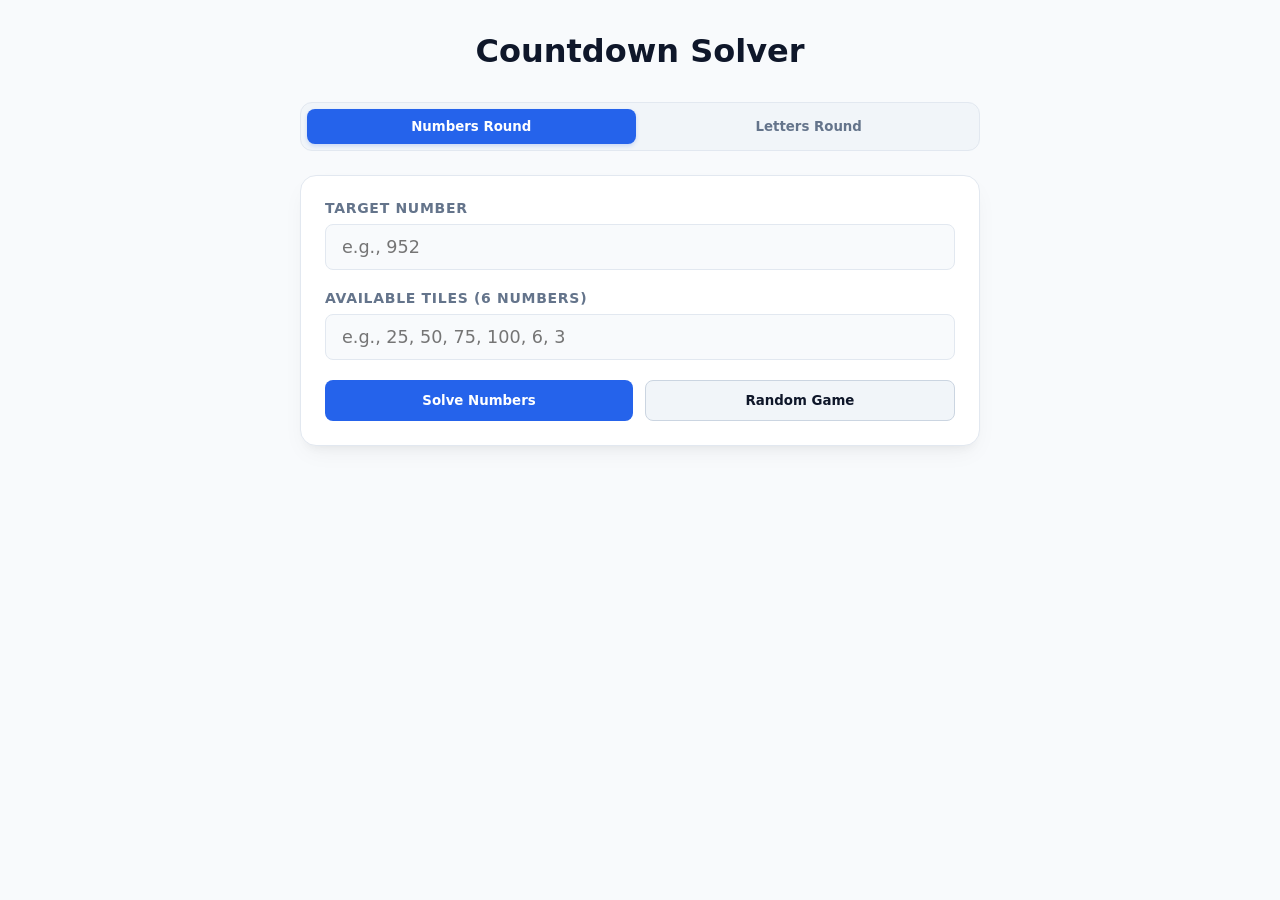
<file: index.html>
<!DOCTYPE html>
<html lang="en">
<head>
  <meta charset="UTF-8">
  <meta name="viewport" content="width=device-width, initial-scale=1.0">
  <title>Countdown Toolkit Solver</title>
  <style>
    :root {
      --bg: #f8fafc;
      --card-bg: #ffffff;
      --accent: #2563eb;
      --accent-hover: #1d4ed8;
      --text: #0f172a;
      --text-muted: #64748b;
      --border: #e2e8f0;
      --tile-bg: #eff6ff;
      --step-bg: #f1f5f9;
      --shadow: 0 10px 25px -5px rgba(0, 0, 0, 0.05), 0 8px 10px -6px rgba(0, 0, 0, 0.05);
    }

    * {
      box-sizing: border-box;
      margin: 0;
      padding: 0;
      font-family: system-ui, -apple-system, BlinkMacSystemFont, 'Segoe UI', Roboto, sans-serif;
    }

    body {
      background-color: var(--bg);
      color: var(--text);
      display: flex;
      justify-content: center;
      min-height: 100vh;
      padding: 2rem 1rem;
    }

    .container {
      width: 100%;
      max-width: 680px;
    }

    header {
      text-align: center;
      margin-bottom: 2rem;
    }

    h1 {
      font-size: 2rem;
      font-weight: 700;
      color: var(--text);
      margin-bottom: 0.5rem;
    }

    .tabs {
      display: flex;
      gap: 0.5rem;
      background: #f1f5f9;
      padding: 0.35rem;
      border-radius: 12px;
      margin-bottom: 1.5rem;
      border: 1px solid var(--border);
    }

    .tab-btn {
      flex: 1;
      padding: 0.65rem;
      border: none;
      background: transparent;
      color: var(--text-muted);
      font-weight: 600;
      border-radius: 8px;
      cursor: pointer;
      transition: all 0.2s;
    }

    .tab-btn.active {
      background: var(--accent);
      color: #ffffff;
      box-shadow: 0 2px 4px rgba(37, 99, 235, 0.2);
    }

    .panel {
      display: none;
      background: var(--card-bg);
      padding: 1.5rem;
      border-radius: 16px;
      border: 1px solid var(--border);
      box-shadow: var(--shadow);
    }

    .panel.active {
      display: block;
    }

    .form-group {
      margin-bottom: 1.25rem;
    }

    label {
      display: block;
      font-size: 0.875rem;
      font-weight: 600;
      color: var(--text-muted);
      margin-bottom: 0.5rem;
      text-transform: uppercase;
      letter-spacing: 0.05em;
    }

    input[type="text"] {
      width: 100%;
      padding: 0.75rem 1rem;
      background: #f8fafc;
      border: 1px solid var(--border);
      border-radius: 8px;
      color: var(--text);
      font-size: 1.1rem;
      outline: none;
      transition: border-color 0.2s, box-shadow 0.2s;
    }

    input[type="text"]:focus {
      border-color: var(--accent);
      box-shadow: 0 0 0 3px rgba(37, 99, 235, 0.15);
      background: #ffffff;
    }

    .actions {
      display: flex;
      gap: 0.75rem;
      margin-top: 1rem;
    }

    button.btn {
      flex: 1;
      padding: 0.75rem 1.25rem;
      background: var(--accent);
      color: #ffffff;
      border: none;
      border-radius: 8px;
      font-weight: 700;
      cursor: pointer;
      transition: background 0.2s;
    }

    button.btn:hover {
      background: var(--accent-hover);
    }

    button.btn-secondary {
      background: #f1f5f9;
      color: var(--text);
      border: 1px solid #cbd5e1;
    }

    button.btn-secondary:hover {
      background: #e2e8f0;
    }

    .results {
      margin-top: 1.5rem;
      padding-top: 1.5rem;
      border-top: 1px solid var(--border);
    }

    .step-list {
      list-style: none;
      display: flex;
      flex-direction: column;
      gap: 0.5rem;
    }

    .step-item {
      background: var(--step-bg);
      padding: 0.65rem 1rem;
      border-radius: 6px;
      font-family: ui-monospace, SFMono-Regular, Menlo, Monaco, Consolas, monospace;
      font-size: 1rem;
      border-left: 4px solid var(--accent);
      color: var(--text);
      border-top: 1px solid var(--border);
      border-right: 1px solid var(--border);
      border-bottom: 1px solid var(--border);
    }

    .word-grid {
      display: grid;
      grid-template-columns: repeat(auto-fill, minmax(120px, 1fr));
      gap: 0.5rem;
      margin-top: 0.5rem;
    }

    .word-badge {
      background: var(--step-bg);
      padding: 0.5rem;
      border-radius: 6px;
      text-align: center;
      font-weight: 600;
      letter-spacing: 0.05em;
      border: 1px solid var(--border);
      color: var(--text);
    }

    .badge-length {
      font-size: 0.75rem;
      color: var(--accent);
      margin-left: 0.25rem;
    }

    .loader {
      display: inline-block;
      width: 1rem;
      height: 1rem;
      border: 2px solid #ffffff;
      border-radius: 50%;
      border-top-color: transparent;
      animation: spin 0.8s linear infinite;
    }

    @keyframes spin {
      to { transform: rotate(360deg); }
    }
  </style>
</head>
<body>

<div class="container">
  <header>
    <h1>Countdown Solver</h1>
  </header>

  <div class="tabs">
    <button class="tab-btn active" onclick="switchTab('numbers')">Numbers Round</button>
    <button class="tab-btn" onclick="switchTab('letters')">Letters Round</button>
  </div>

  <!-- NUMBERS PANEL -->
  <div id="numbers-panel" class="panel active">
    <form id="numbers-form">
      <div class="form-group">
        <label for="target">Target Number</label>
        <input type="text" id="target" placeholder="e.g., 952" required pattern="\d+">
      </div>
      <div class="form-group">
        <label for="numbers">Available Tiles (6 Numbers)</label>
        <input type="text" id="numbers" placeholder="e.g., 25, 50, 75, 100, 6, 3" required>
      </div>
      <div class="actions">
        <button type="submit" class="btn">Solve Numbers</button>
        <button type="button" class="btn btn-secondary" onclick="generateRandomNumbers()">Random Game</button>
      </div>
    </form>
    <div id="numbers-results" class="results" style="display: none;"></div>
  </div>

  <!-- LETTERS PANEL -->
  <div id="letters-panel" class="panel">
    <form id="letters-form">
      <div class="form-group">
        <label for="letters">Letters (up to 9)</label>
        <input type="text" id="letters" placeholder="e.g., KTREAOPIN" maxlength="12" required>
      </div>
      <div class="actions">
        <button type="submit" class="btn" id="letters-btn">Find Anagrams</button>
      </div>
    </form>
    <div id="letters-results" class="results" style="display: none;"></div>
  </div>
</div>

<script>
  // Tab Switching
  function switchTab(tab) {
    document.querySelectorAll('.tab-btn').forEach(btn => btn.classList.remove('active'));
    document.querySelectorAll('.panel').forEach(p => p.classList.remove('active'));
    
    if (tab === 'numbers') {
      document.querySelectorAll('.tab-btn')[0].classList.add('active');
      document.getElementById('numbers-panel').classList.add('active');
    } else {
      document.querySelectorAll('.tab-btn')[1].classList.add('active');
      document.getElementById('letters-panel').classList.add('active');
    }
  }

  // NUMBERS SOLVER (Pairwise Expression Tree Search)
  function solveCountdownNumbers(target, numbers) {
    let bestMatch = null;
    let closestDiff = Infinity;

    function search(items) {
      for (const item of items) {
        const diff = Math.abs(item.val - target);
        if (diff < closestDiff) {
          closestDiff = diff;
          bestMatch = item;
          if (diff === 0) return true; // Exact solution found
        }
      }

      if (items.length <= 1) return false;

      for (let i = 0; i < items.length; i++) {
        for (let j = i + 1; j < items.length; j++) {
          const a = items[i];
          const b = items[j];
          const remaining = items.filter((_, idx) => idx !== i && idx !== j);

          const ops = [];
          
          // Addition
          ops.push({ val: a.val + b.val, step: `${a.val} + ${b.val} = ${a.val + b.val}` });
          
          // Subtraction (positive results only)
          if (a.val > b.val) ops.push({ val: a.val - b.val, step: `${a.val} - ${b.val} = ${a.val - b.val}` });
          if (b.val > a.val) ops.push({ val: b.val - a.val, step: `${b.val} - ${a.val} = ${b.val - a.val}` });

          // Multiplication (prune identity 1)
          if (a.val !== 1 && b.val !== 1) {
            ops.push({ val: a.val * b.val, step: `${a.val} × ${b.val} = ${a.val * b.val}` });
          }

          // Division (exact integers only, prune identity 1)
          if (b.val !== 1 && b.val !== 0 && a.val % b.val === 0) {
            ops.push({ val: a.val / b.val, step: `${a.val} / ${b.val} = ${a.val / b.val}` });
          }
          if (a.val !== 1 && a.val !== 0 && b.val % a.val === 0) {
            ops.push({ val: b.val / a.val, step: `${b.val} / ${a.val} = ${b.val / a.val}` });
          }

          for (const op of ops) {
            const nextItem = {
              val: op.val,
              steps: [...a.steps, ...b.steps, op.step]
            };
            if (search([nextItem, ...remaining])) return true;
          }
        }
      }
      return false;
    }

    const initialItems = numbers.map(n => ({ val: n, steps: [] }));
    search(initialItems);
    return { bestMatch, closestDiff };
  }

  // Handle Numbers Form Submit
  document.getElementById('numbers-form').addEventListener('submit', (e) => {
    e.preventDefault();
    const target = parseInt(document.getElementById('target').value, 10);
    const numbers = document.getElementById('numbers').value
      .split(/[\s,]+/)
      .map(n => parseInt(n.trim(), 10))
      .filter(n => !isNaN(n));

    const resultsDiv = document.getElementById('numbers-results');
    resultsDiv.style.display = 'block';

    const { bestMatch, closestDiff } = solveCountdownNumbers(target, numbers);

    if (!bestMatch || bestMatch.steps.length === 0) {
      if (numbers.includes(target)) {
        resultsDiv.innerHTML = `<h3 style="color: #059669;">Exact match! Target tile is already present.</h3>`;
      } else {
        resultsDiv.innerHTML = `<h3>No calculations possible.</h3>`;
      }
      return;
    }

    let html = closestDiff === 0 
      ? `<h3 style="color: #059669; margin-bottom: 0.75rem;">Exact Solution (${target}):</h3>` 
      : `<h3 style="color: #d97706; margin-bottom: 0.75rem;">Closest Match (${bestMatch.val}, off by ${closestDiff}):</h3>`;

    html += `<ul class="step-list">`;
    bestMatch.steps.forEach(s => {
      html += `<li class="step-item">${s}</li>`;
    });
    html += `</ul>`;

    resultsDiv.innerHTML = html;
    updateURLParams({ target, numbers: numbers.join(',') });
  });

  // Random Numbers Generator
  function generateRandomNumbers() {
    const large = [25, 50, 75, 100];
    const small = [1, 1, 2, 2, 3, 3, 4, 4, 5, 5, 6, 6, 7, 7, 8, 8, 9, 9, 10, 10];
    
    const selected = [];
    for (let i = 0; i < 2; i++) {
      const idx = Math.floor(Math.random() * large.length);
      selected.push(large.splice(idx, 1)[0]);
    }
    for (let i = 0; i < 4; i++) {
      const idx = Math.floor(Math.random() * small.length);
      selected.push(small.splice(idx, 1)[0]);
    }

    const target = Math.floor(Math.random() * 900) + 101;

    document.getElementById('target').value = target;
    document.getElementById('numbers').value = selected.join(', ');
  }

  // LETTERS ANAGRAM SOLVER
  let cachedDictionary = null;

  async function getDictionary() {
    if (cachedDictionary) return cachedDictionary;
    
    const response = await fetch('https://raw.githubusercontent.com/raun/Scrabble/master/words.txt');
    const text = await response.text();
    cachedDictionary = text.split(/\r?\n/).map(w => w.trim().toLowerCase()).filter(w => w.length >= 3);
    return cachedDictionary;
  }

  function getCharMap(str) {
    const map = {};
    for (const char of str.toLowerCase()) {
      map[char] = (map[char] || 0) + 1;
    }
    return map;
  }

  function canForm(wordMap, rackMap) {
    for (const char in wordMap) {
      if (!rackMap[char] || wordMap[char] > rackMap[char]) return false;
    }
    return true;
  }

  document.getElementById('letters-form').addEventListener('submit', async (e) => {
    e.preventDefault();
    const btn = document.getElementById('letters-btn');
    const input = document.getElementById('letters').value.trim().toLowerCase();
    const resultsDiv = document.getElementById('letters-results');

    btn.innerHTML = `<span class="loader"></span> Loading...`;
    btn.disabled = true;

    try {
      const dictionary = await getDictionary();
      const rackMap = getCharMap(input);

      const matches = [];
      for (const word of dictionary) {
        if (word.length <= input.length && canForm(getCharMap(word), rackMap)) {
          matches.push(word);
        }
      }

      matches.sort((a, b) => b.length - a.length || a.localeCompare(b));

      resultsDiv.style.display = 'block';
      if (matches.length === 0) {
        resultsDiv.innerHTML = `<h3>No anagrams found.</h3>`;
      } else {
        let html = `<h3 style="margin-bottom: 0.75rem;">Found ${matches.length} words:</h3><div class="word-grid">`;
        matches.slice(0, 60).forEach(w => {
          html += `<div class="word-badge">${w.toUpperCase()} <span class="badge-length">(${w.length})</span></div>`;
        });
        html += `</div>`;
        resultsDiv.innerHTML = html;
      }

      updateURLParams({ letters: input.toUpperCase() });
    } catch (err) {
      resultsDiv.style.display = 'block';
      resultsDiv.innerHTML = `<h3 style="color: #dc2626;">Error loading word list. Check network connection.</h3>`;
    } finally {
      btn.innerHTML = `Find Anagrams`;
      btn.disabled = false;
    }
  });

  // URL Parameter Handling
  function updateURLParams(params) {
    const url = new URL(window.location);
    Object.keys(params).forEach(k => url.searchParams.set(k, params[k]));
    window.history.replaceState({}, '', url);
  }

  function loadURLParams() {
    const params = new URLSearchParams(window.location.search);
    const target = params.get('target');
    const numbers = params.get('numbers');
    const letters = params.get('letters');

    if (target) document.getElementById('target').value = target;
    if (numbers) document.getElementById('numbers').value = numbers;
    if (letters) {
      document.getElementById('letters').value = letters;
      switchTab('letters');
    }
  }

  loadURLParams();
</script>
</body>
</html>
</file>
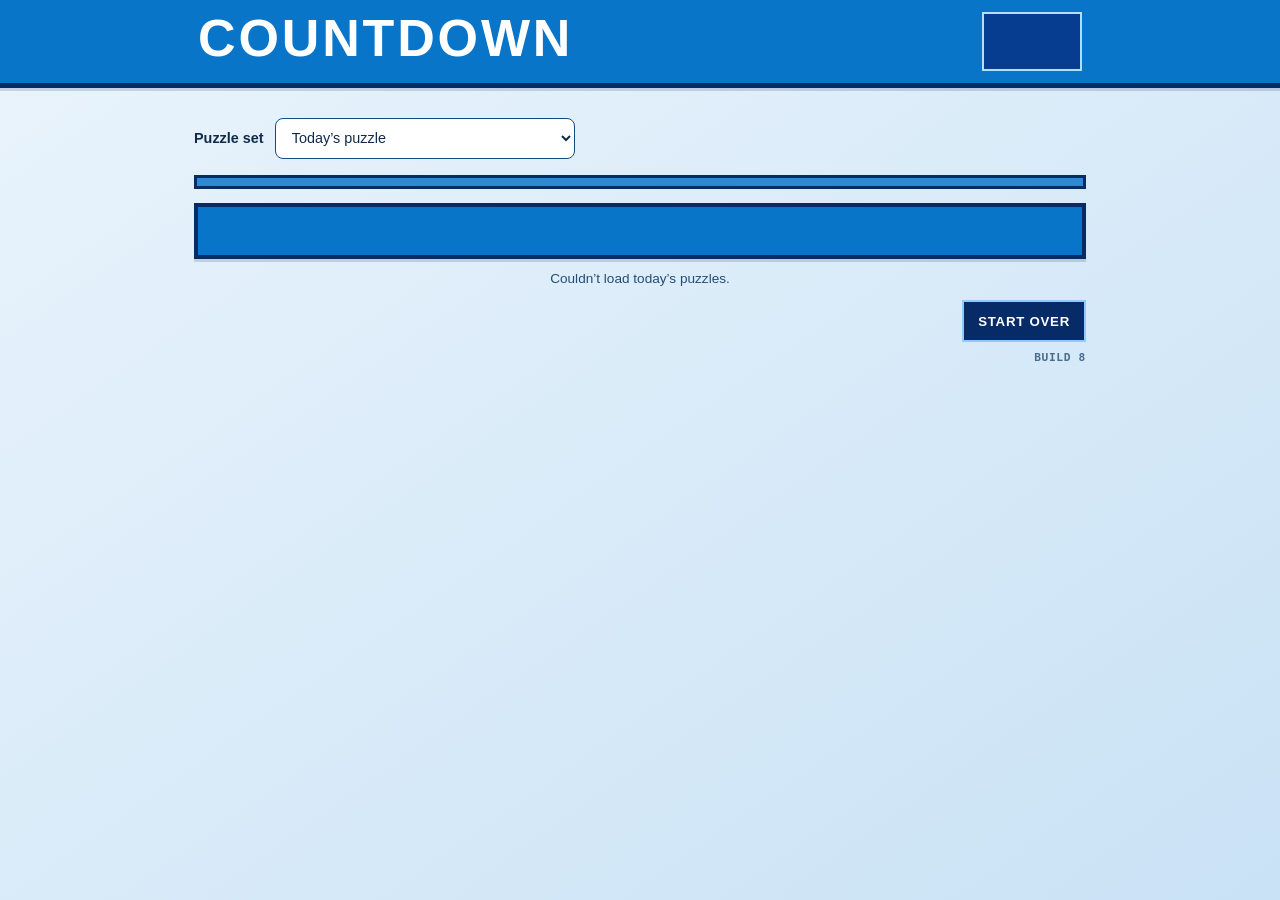
<file: playalong/index.html>
<!DOCTYPE html>
<html lang="en">
<head>
<meta charset="utf-8">
<meta name="viewport" content="width=device-width, initial-scale=1, viewport-fit=cover">
<meta name="theme-color" content="#0875c9">
<title>Countdown</title>
<link rel="stylesheet" href="style.css">
</head>
<body>
<header class="appbar"><div class="in"><div><h1>Countdown</h1><span id="meta"></span></div><span id="score"></span></div></header>
<main>
<div class="puzzle-picker"><label for="puzzle-select">Puzzle set</label><select id="puzzle-select"><option value="daily">Today’s puzzle</option></select></div>
<nav id="chips"></nav>
<section id="round"></section>
<p id="status"></p>
<footer><button id="over" class="ghost">Start over</button></footer>
<p class="ver" id="ver">build 8</p>
</main>
<script src="app.js?v=8"></script>
</body>
</html>
</file>
<file: playalong/style.css>
/* COUNTDOWN-inspired board skin. Gameplay and event handlers stay in app.js. */
:root {
  color-scheme: light;
  --blue: #0875c9;
  --blue-bright: #0759d8;
  --blue-deep: #073d91;
  --blue-dark: #062b67;
  --blue-mid: #2b8bd2;
  --blue-pale: #dceefa;
  --paper: #f8fafc;
  --line: #164b82;
  --ink: #102b49;
  --muted: #5b7187;
  --yellow: #ffdc45;
  --green: #cce8c4;
  --red: #b51f35;
  --shadow: 0 3px 0 rgb(3 39 83 / 16%);
  box-sizing: border-box;
  padding-top: env(safe-area-inset-top, 0px);
  padding-bottom: env(safe-area-inset-bottom, 0px);
}
*, *::before, *::after { box-sizing: inherit; }
html { min-height: 100%; background: #d9eaf7; scroll-padding-top: 1rem; }
body {
  margin: 0;
  min-height: 100vh;
  color: var(--ink);
  background: linear-gradient(145deg, #eaf4fc 0%, #c9e2f5 100%);
  font: 16px/1.45 "Arial", "Helvetica Neue", sans-serif;
  -webkit-font-smoothing: antialiased;
}
button, input { font: inherit; }
button { cursor: pointer; }
.appbar {
  color: white;
  background: var(--blue);
  border-bottom: 5px solid var(--blue-dark);
  box-shadow: var(--shadow);
}
.appbar .in {
  width: min(100%, 920px);
  margin: 0 auto;
  padding: 12px 18px;
  display: flex;
  align-items: stretch;
  justify-content: space-between;
  gap: 14px;
}
h1 {
  margin: 0;
  font-size: clamp(1.7rem, 5vw, 3.25rem);
  line-height: 1;
  letter-spacing: .055em;
  font-weight: 900;
  text-transform: uppercase;
}
#meta {
  display: block;
  margin-top: 7px;
  color: #e6f3ff;
  font: 700 .72rem/1.35 ui-monospace, SFMono-Regular, Menlo, monospace;
  letter-spacing: .08em;
  text-transform: uppercase;
}
#score {
  min-width: 100px;
  display: grid;
  align-content: center;
  justify-items: center;
  padding: 8px 12px;
  color: #fff;
  background: var(--blue-deep);
  border: 2px solid #b3dfff;
  font-size: clamp(.9rem, 2.5vw, 1.15rem);
  font-weight: 900;
  letter-spacing: .03em;
  text-align: center;
  white-space: nowrap;
  font-variant-numeric: tabular-nums;
}
main { width: min(100%, 920px); margin: 0 auto; padding: 14px 14px 32px; }

#chips {
  display: flex;
  flex-wrap: wrap; /* Multi-row wrapping on mobile */
  gap: 3px;
  padding: 4px;
  margin: 0 0 14px;
  border: 3px solid var(--blue-dark);
  background: var(--blue-mid);
}

button {
  min-height: 42px;
  padding: 9px 15px;
  color: #fff;
  background: var(--blue-deep);
  border: 2px solid var(--blue-dark);
  border-radius: 0;
  box-shadow: none;
  font-size: .83rem;
  font-weight: 800;
  letter-spacing: .055em;
  text-transform: uppercase;
  transition: background-color .12s ease, color .12s ease;
}
button:hover:not(:disabled) { background: var(--blue-bright); }
button:active:not(:disabled) { transform: translateY(1px); }
button:disabled { opacity: .45; cursor: default; }
:focus-visible { outline: 3px solid #f2b900; outline-offset: 2px; }

.chip {
  flex: 1 1 calc(20% - 3px);
  min-width: 0;
  min-height: 40px;
  padding: 6px 4px;
  color: var(--ink);
  background: #e8f1f8;
  border: 1px solid var(--blue-dark);
  border-radius: 4px;
  line-height:12px;
  font-size: .75rem;
  font-weight: 700;
  letter-spacing: .015em;
  text-transform: none;
  white-space: nowrap;
  display: flex;
  align-items: center;
  justify-content: center;
  box-shadow: none;
}
.chip.on { color: white; background: var(--blue-deep); box-shadow: inset 0 -3px 0 var(--yellow); }
.chip.done { color: #163c23; background: var(--green); }
.chip.done.on { color: white; background: var(--blue-deep); }

#round {
  position: relative;
  padding: clamp(14px, 3vw, 24px);
  background: var(--blue);
  border: 4px solid var(--blue-dark);
  box-shadow: var(--shadow);
  display: flex;
  flex-direction: column;
  gap: 14px;
  min-width: 0;
}
h2 {
  margin: 0;
  display: flex;
  align-items: baseline;
  justify-content: space-between;
  gap: 12px;
  color: white;
  font-size: clamp(1.25rem, 3.7vw, 2rem);
  line-height: 1.1;
  font-weight: 900;
  letter-spacing: .015em;
  text-transform: uppercase;
}
h2 small {
  flex: 0 0 auto;
  padding: 5px 8px;
  color: white;
  background: var(--blue-dark);
  border: 1px solid #9dcfff;
  font: 800 .72rem/1.2 ui-monospace, SFMono-Regular, Menlo, monospace;
  letter-spacing: .06em;
}
.clue {
  margin: 0;
  padding: 13px 15px;
  color: #172f4a;
  background: var(--yellow);
  border: 2px solid #172f4a;
  border-left-width: 8px;
  font-size: clamp(.95rem, 2.6vw, 1.1rem);
  font-weight: 700;
}

.tiles {
  display: flex;
  justify-content: center;
  flex-wrap: wrap;
  gap: 5px;
  margin: 0;
  padding: 10px;
  background: var(--blue-deep);
  border: 2px solid #9dcfff;
}
.tile {
  width: clamp(2.15rem, 8.5vw, 4.15rem);
  aspect-ratio: 1 / 1.08;
  display: grid;
  place-items: center;
  padding: 0;
  color: white;
  background: #0752b6;
  border: 2px solid #8fcaff;
  border-radius: 0;
  box-shadow: inset 0 0 0 2px rgb(0 25 74 / 25%);
  font: 900 clamp(1.25rem, 5vw, 2.6rem)/1 Arial, sans-serif;
  text-transform: uppercase;
  transition: opacity .12s ease;
}
.tile.used {
  color: #7d9bb6;
  background: #103e7e;
  border-color: #4777a8;
  box-shadow: none;
  opacity: .65;
}
.tile.n {
  width: clamp(3rem, 13vw, 5.3rem);
  aspect-ratio: 1.12 / 1;
  color: white;
  background: #0645a3;
  border: 3px solid #a7d8ff;
  font-size: clamp(1.35rem, 5.5vw, 2.5rem);
}
.tile.n.used { background: #103e7e; }
.target {
  display: block;
  align-self: center;
  order: -1;
  width: max-content;
  max-width: 100%;
  margin: 0 auto;
  padding: 6px 24px 9px;
  color: white;
  background: #101a9b;
  border: 4px solid #a8d8ff;
  box-shadow: 0 0 0 3px var(--blue-dark);
  font: 900 clamp(2.3rem, 9vw, 4.4rem)/1 ui-monospace, SFMono-Regular, Menlo, monospace;
  letter-spacing: .035em;
  font-variant-numeric: tabular-nums;
}
.bar { display: flex; align-items: stretch; gap: 8px; min-width: 0; margin: 0; }
#clock {
  min-width: 3.2rem;
  display: grid;
  place-items: center;
  padding: 5px 8px;
  color: white;
  background: var(--blue-dark);
  border: 2px solid #9dcfff;
  font: 900 1.35rem/1 ui-monospace, SFMono-Regular, Menlo, monospace;
  font-variant-numeric: tabular-nums;
}
.track { flex: 1; align-self: center; height: 12px; overflow: hidden; background: #c4d9e9; border: 2px solid var(--blue-dark); }
.track i { display: block; height: 100%; background: var(--yellow); transition: width .2s linear; }
#go { flex: 0 0 auto; min-width: 116px; }
#ans {
  flex: 1 1 auto;
  width: 100%;
  min-width: 0;
  padding: 12px 13px;
  color: #102b49;
  background: var(--paper);
  border: 3px solid var(--blue-dark);
  border-radius: 0;
  box-shadow: none;
  font-size: 1rem;
}
#ans::placeholder { color: #69829a; opacity: 1; }
#ans:focus { outline: 3px solid var(--yellow); outline-offset: 1px; border-color: var(--blue-dark); }
#ans.over { border-color: var(--red); }
#ans:disabled { color: #71869a; background: #d8e5ef; }
#sub { min-width: 100px; background: var(--yellow); color: #102b49; border-color: var(--blue-dark); }
#sub:hover:not(:disabled) { background: #ffe976; }
#add { min-width: 74px; }
.wl { display: flex; flex-wrap: wrap; gap: 6px; margin: 0; }
.w {
  padding: 6px 10px;
  color: #102b49;
  background: #f5f8fb;
  border: 2px solid #8db6d5;
  border-radius: 0;
  box-shadow: none;
  font: 800 .9rem/1.2 ui-monospace, SFMono-Regular, Menlo, monospace;
  letter-spacing: .025em;
  text-transform: uppercase;
}
.w[data-rm] { cursor: pointer; }
.w small { margin-left: 5px; color: var(--muted); font: 600 .72rem/1 sans-serif; }
.w.ok { color: #143e25; background: #d8edcf; border-color: #719d69; }
.w.bad { color: #812033; background: #f7dfe2; border-color: #cb8b95; text-decoration: line-through; }
#res:not(:empty) {
  margin: 0;
  padding: 12px 14px;
  color: #12385d;
  background: #e4f0fa;
  border: 2px solid var(--blue-dark);
  border-left: 8px solid var(--yellow);
  font-size: .95rem;
  line-height: 1.6;
  overflow-wrap: anywhere;
}
.actions { display: flex; justify-content: flex-end; margin: 0; }
.ghost { color: white; background: var(--blue-dark); border-color: #8fcaff; }
.ghost:hover:not(:disabled) { color: var(--blue-dark); background: white; }
footer { display: flex; justify-content: flex-end; margin-top: 12px; }
#over { padding-inline: 14px; }
p.ver { margin: 8px 0 0; color: #486b8a; font: 700 .7rem/1.4 ui-monospace, SFMono-Regular, Menlo, monospace; letter-spacing: .06em; text-align: right; text-transform: uppercase; }
#status { margin: 10px 0 0; color: #244e73; font-size: .85rem; text-align: center; }

/* Keep the board usable on a phone without shrinking the tiles to postage stamps. */
@media (max-width: 520px) {
  .appbar .in { padding: 11px 12px; gap: 8px; }
  h1 { font-size: clamp(1.45rem, 7vw, 2rem); }
  #meta { max-width: 56vw; font-size: .62rem; }
  #score { min-width: 76px; padding: 6px 8px; font-size: .9rem; }
  main { padding: 10px 8px 24px; }
  #chips { margin-bottom: 10px; }
  .chip { min-height: 38px; padding: 5px 2px; font-size: .7rem; }
  #round { padding: 12px 10px; gap: 11px; border-width: 3px; }
  .tiles { gap: 4px; padding: 7px 4px; }
  .tile { width: clamp(1.8rem, 9.1vw, 2.8rem); border-width: 1px; }
  .tile.n { width: clamp(2.45rem, 13.1vw, 3.5rem); border-width: 2px; }
  .target { padding: 6px 15px; border-width: 3px; }
  .bar { gap: 5px; }
  #clock { min-width: 2.7rem; font-size: 1.1rem; }
  #go { min-width: 94px; padding-inline: 8px; font-size: .72rem; }
  #ans { padding: 10px 8px; font-size: .95rem; }
  #sub { min-width: 75px; padding-inline: 9px; }
  #add { min-width: 58px; padding-inline: 8px; }
  button { letter-spacing: .025em; }
}
@media (prefers-reduced-motion: reduce) {
  *, *::before, *::after { transition-duration: .01ms !important; animation-duration: .01ms !important; }
}

.puzzle-picker{display:flex;align-items:center;gap:.7rem;margin:1rem 0;font-size:.9rem}
.puzzle-picker label{font-weight:600;white-space:nowrap}
.puzzle-picker select{min-width:0;max-width:300px;flex:1;padding:.65rem .75rem;border:1px solid var(--line,#ccc);border-radius:.5rem;background:var(--panel,#fff);color:inherit;font:inherit}
.puzzle-picker optgroup{font-weight:700}
@media(max-width:480px){.puzzle-picker{align-items:flex-start;flex-direction:column}.puzzle-picker select{width:100%}}

.solution{margin-top:.8rem;padding:.8rem 1rem;border:1px solid var(--line,#cbd5e1);border-radius:.6rem;background:var(--panel,#f8fafc);line-height:1.55}
.solution[hidden]{display:none}

/* On desktop (768px and wider): force all round buttons onto a single row */
@media (min-width: 768px) {
  #chips {
    flex-wrap: nowrap;
  }
  
  .chip {
    flex: 1 1 0;
    min-width: 0;
    border-radius: 0;
    border: 0;
    border-right: 2px solid var(--blue-dark);
    font-size: .8rem;
    padding: 8px 2px;
  }
  
  .chip:last-child {
    border-right: 0;
  }
}
</file>
